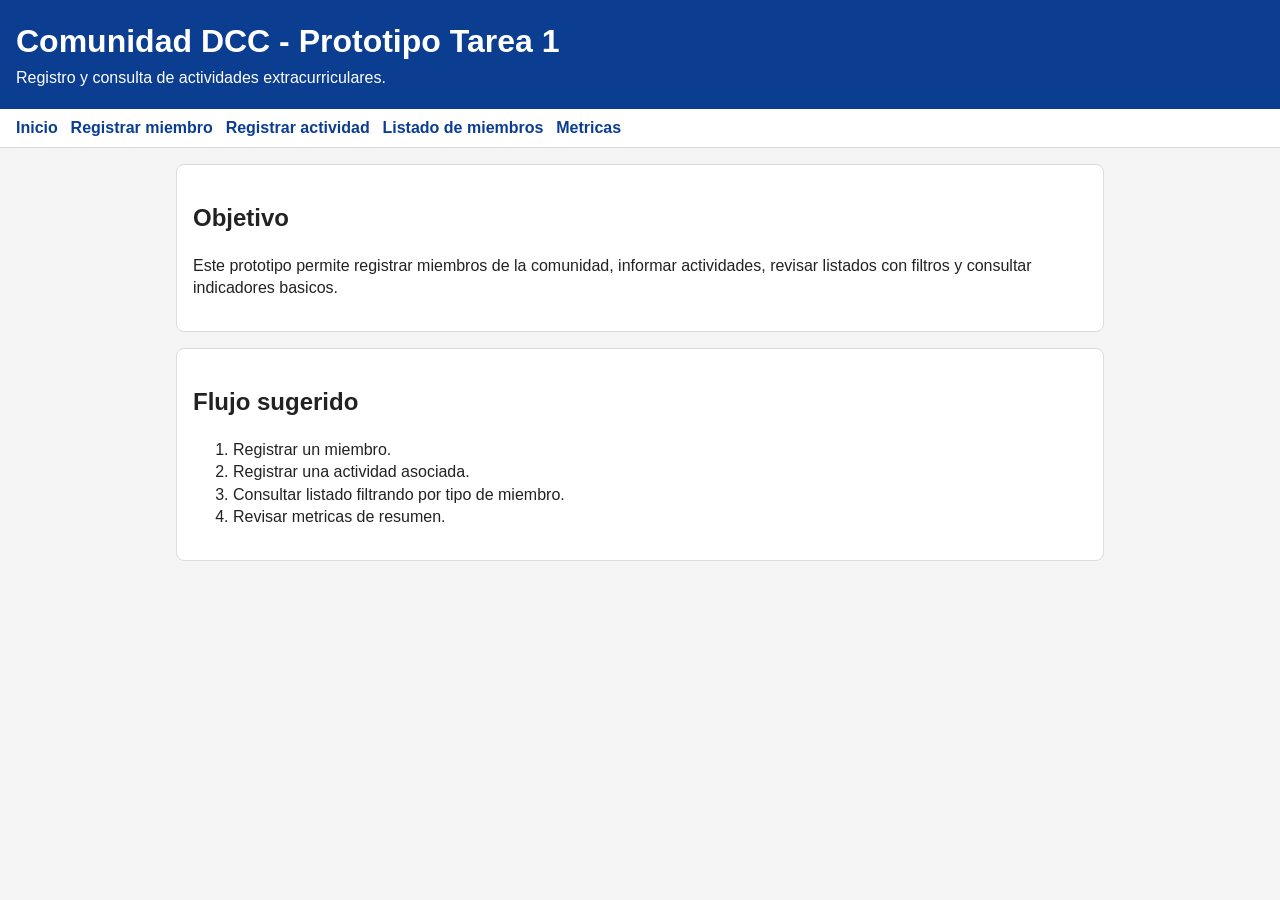
<file: index.html>
<!DOCTYPE html>
<html lang="es">
<head>
  <meta charset="UTF-8">
  <meta name="viewport" content="width=device-width, initial-scale=1.0">
  <title>Tarea 1 - Comunidad DCC</title>
  <link rel="stylesheet" href="styles.css">
</head>
<body>
  <header class="site-header">
    <h1>Comunidad DCC - Prototipo Tarea 1</h1>
    <p>Registro y consulta de actividades extracurriculares.</p>
  </header>

  <nav class="main-nav" aria-label="Navegacion principal">
    <ul>
      <li><a href="index.html" aria-current="page">Inicio</a></li>
      <li><a href="registrar-miembro.html">Registrar miembro</a></li>
      <li><a href="registrar-actividad.html">Registrar actividad</a></li>
      <li><a href="listado-miembros.html">Listado de miembros</a></li>
      <li><a href="metricas.html">Metricas</a></li>
    </ul>
  </nav>

  <main class="container">
    <section class="card">
      <h2>Objetivo</h2>
      <p>
        Este prototipo permite registrar miembros de la comunidad, informar actividades,
        revisar listados con filtros y consultar indicadores basicos.
      </p>
    </section>

    <section class="card">
      <h2>Flujo sugerido</h2>
      <ol>
        <li>Registrar un miembro.</li>
        <li>Registrar una actividad asociada.</li>
        <li>Consultar listado filtrando por tipo de miembro.</li>
        <li>Revisar metricas de resumen.</li>
      </ol>
    </section>
  </main>
</body>
</html>
</file>
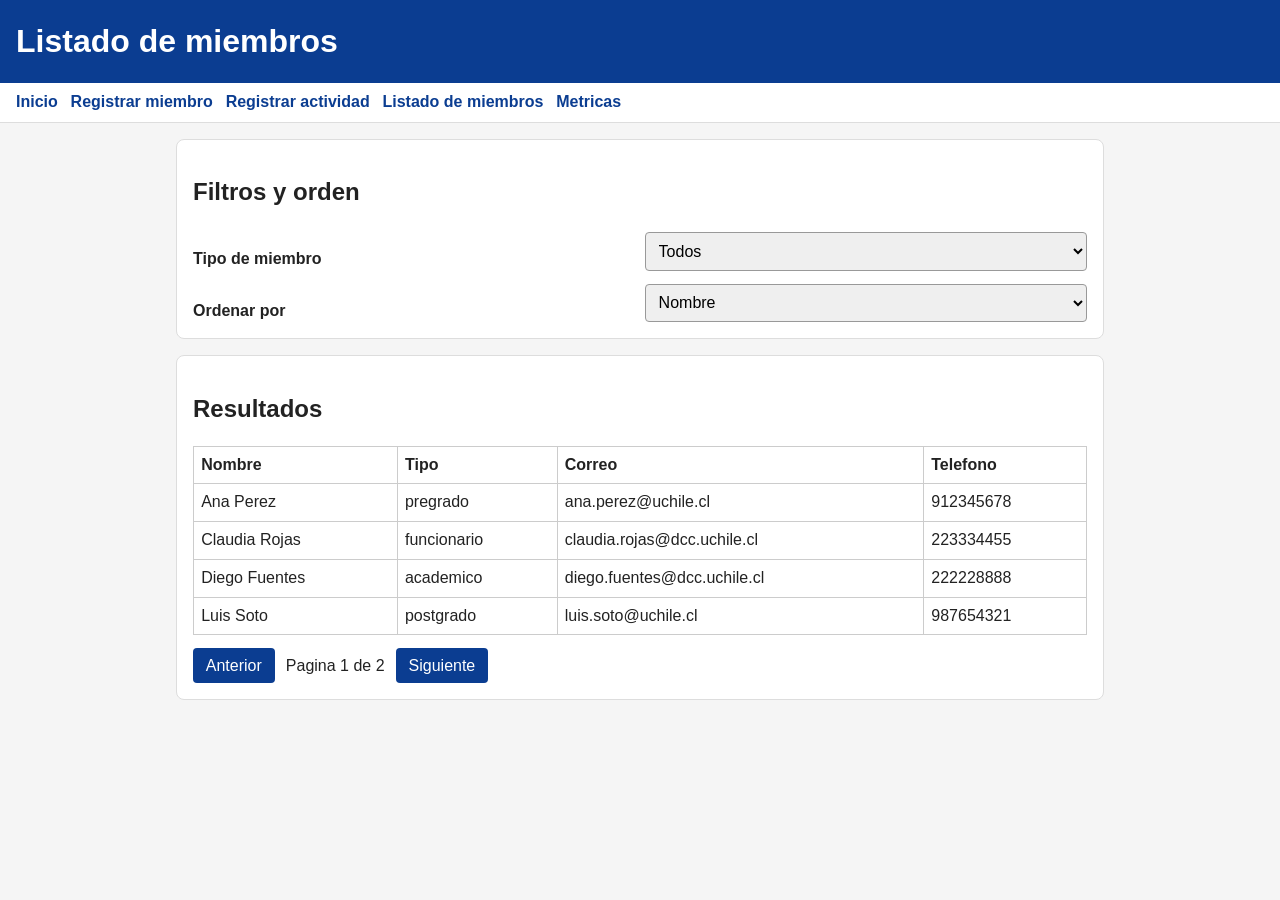
<file: listado-miembros.html>
<!DOCTYPE html>
<html lang="es">
<head>
  <meta charset="UTF-8">
  <meta name="viewport" content="width=device-width, initial-scale=1.0">
  <title>Listado de miembros</title>
  <link rel="stylesheet" href="styles.css">
</head>
<body>
  <header class="site-header">
    <h1>Listado de miembros</h1>
  </header>

  <nav class="main-nav" aria-label="Navegacion principal">
    <ul>
      <li><a href="index.html">Inicio</a></li>
      <li><a href="registrar-miembro.html">Registrar miembro</a></li>
      <li><a href="registrar-actividad.html">Registrar actividad</a></li>
      <li><a href="listado-miembros.html" aria-current="page">Listado de miembros</a></li>
      <li><a href="metricas.html">Metricas</a></li>
    </ul>
  </nav>

  <main class="container">
    <section class="card">
      <h2>Filtros y orden</h2>
      <div class="filters">
        <label for="filtro-tipo">Tipo de miembro</label>
        <select id="filtro-tipo">
          <option value="todos">Todos</option>
          <option value="pregrado">Pregrado</option>
          <option value="postgrado">Postgrado</option>
          <option value="funcionario">Funcionario(a)</option>
          <option value="academico">Academico(a)</option>
        </select>

        <label for="ordenar-por">Ordenar por</label>
        <select id="ordenar-por">
          <option value="nombre">Nombre</option>
          <option value="correo">Correo</option>
          <option value="telefono">Telefono</option>
        </select>
      </div>
    </section>

    <section class="card">
      <h2>Resultados</h2>
      <table>
        <thead>
          <tr>
            <th>Nombre</th>
            <th>Tipo</th>
            <th>Correo</th>
            <th>Telefono</th>
          </tr>
        </thead>
        <tbody id="tabla-miembros"></tbody>
      </table>

      <div class="pagination">
        <button id="prev-btn" type="button">Anterior</button>
        <span id="page-info">Pagina 1</span>
        <button id="next-btn" type="button">Siguiente</button>
      </div>
    </section>
  </main>

  <script src="js/data.js"></script>
  <script src="js/listado.js"></script>
</body>
</html>
</file>
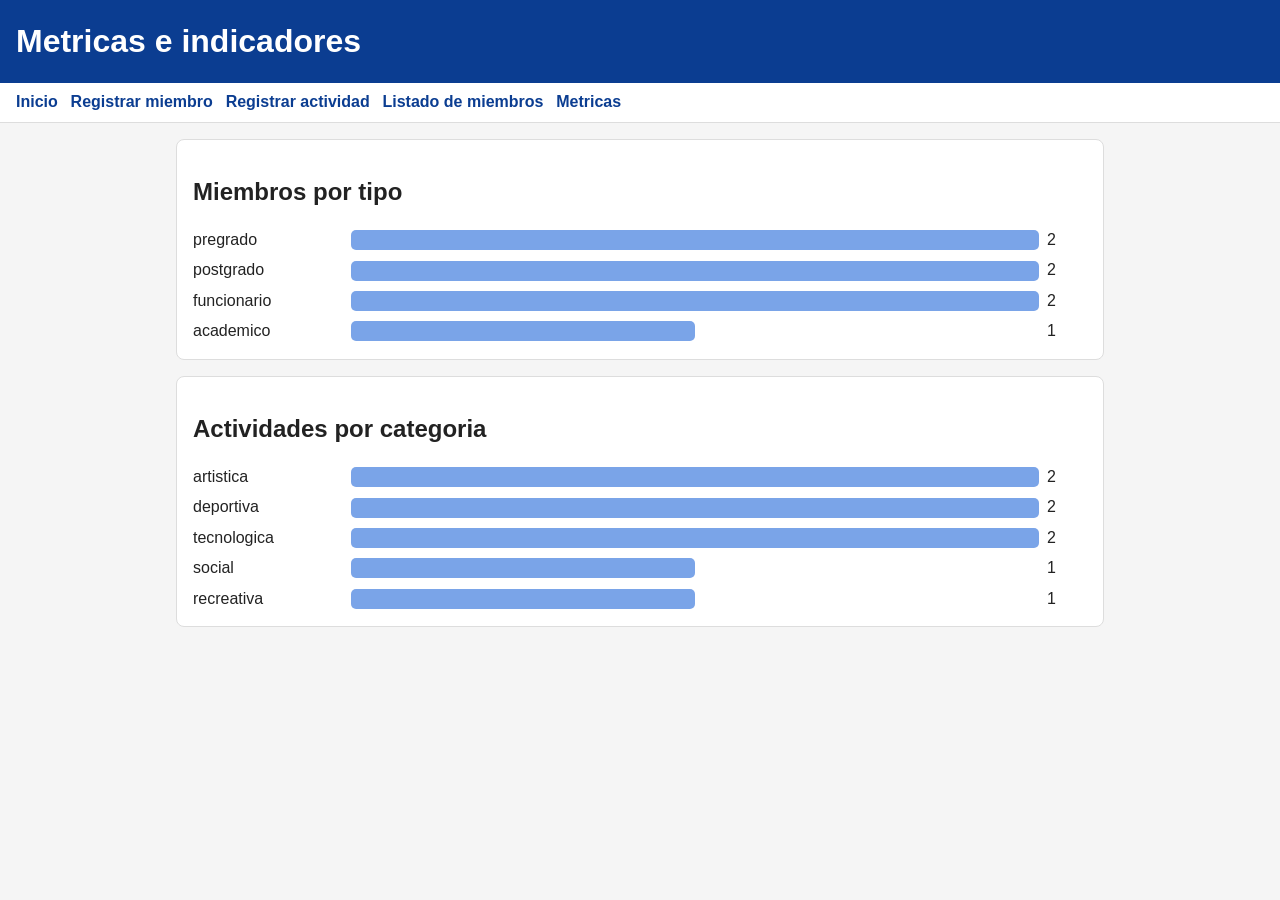
<file: metricas.html>
<!DOCTYPE html>
<html lang="es">
<head>
  <meta charset="UTF-8">
  <meta name="viewport" content="width=device-width, initial-scale=1.0">
  <title>Metricas</title>
  <link rel="stylesheet" href="styles.css">
</head>
<body>
  <header class="site-header">
    <h1>Metricas e indicadores</h1>
  </header>

  <nav class="main-nav" aria-label="Navegacion principal">
    <ul>
      <li><a href="index.html">Inicio</a></li>
      <li><a href="registrar-miembro.html">Registrar miembro</a></li>
      <li><a href="registrar-actividad.html">Registrar actividad</a></li>
      <li><a href="listado-miembros.html">Listado de miembros</a></li>
      <li><a href="metricas.html" aria-current="page">Metricas</a></li>
    </ul>
  </nav>

  <main class="container">
    <section class="card">
      <h2>Miembros por tipo</h2>
      <div id="chart-miembros" class="chart"></div>
    </section>

    <section class="card">
      <h2>Actividades por categoria</h2>
      <div id="chart-actividades" class="chart"></div>
    </section>
  </main>

  <script src="js/data.js"></script>
  <script src="js/metricas.js"></script>
</body>
</html>
</file>
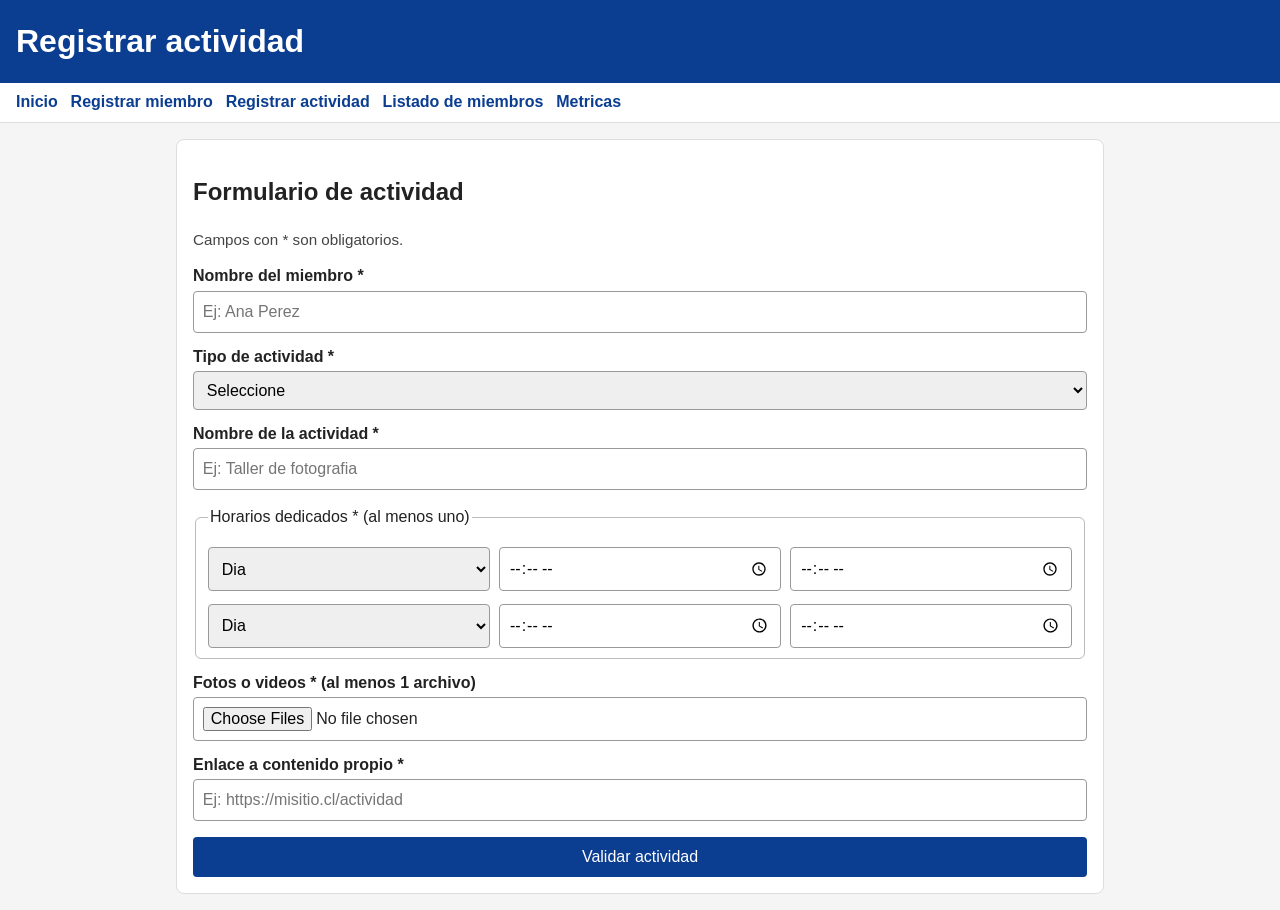
<file: registrar-actividad.html>
<!DOCTYPE html>
<html lang="es">
<head>
  <meta charset="UTF-8">
  <meta name="viewport" content="width=device-width, initial-scale=1.0">
  <title>Registrar actividad</title>
  <link rel="stylesheet" href="styles.css">
</head>
<body>
  <header class="site-header">
    <h1>Registrar actividad</h1>
  </header>

  <nav class="main-nav" aria-label="Navegacion principal">
    <ul>
      <li><a href="index.html">Inicio</a></li>
      <li><a href="registrar-miembro.html">Registrar miembro</a></li>
      <li><a href="registrar-actividad.html" aria-current="page">Registrar actividad</a></li>
      <li><a href="listado-miembros.html">Listado de miembros</a></li>
      <li><a href="metricas.html">Metricas</a></li>
    </ul>
  </nav>

  <main class="container">
    <section class="card">
      <h2>Formulario de actividad</h2>
      <p class="hint">Campos con * son obligatorios.</p>

      <div id="val-box" class="alert" hidden>
        <h3 id="val-title"></h3>
        <ul id="val-list"></ul>
      </div>

      <form id="activity-form" novalidate>
        <label for="nombre-miembro">Nombre del miembro *</label>
        <input id="nombre-miembro" name="nombre-miembro" type="text" placeholder="Ej: Ana Perez">

        <label for="tipo-actividad">Tipo de actividad *</label>
        <select id="tipo-actividad" name="tipo-actividad">
          <option value="">Seleccione</option>
          <option value="artistica">Artistica</option>
          <option value="deportiva">Deportiva</option>
          <option value="tecnologica">Tecnologica</option>
          <option value="social">Social</option>
          <option value="recreativa">Recreativa</option>
        </select>

        <label for="nombre-actividad">Nombre de la actividad *</label>
        <input id="nombre-actividad" name="nombre-actividad" type="text" placeholder="Ej: Taller de fotografia">

        <fieldset>
          <legend>Horarios dedicados * (al menos uno)</legend>
          <div class="schedule-row">
            <select class="dia">
              <option value="">Dia</option>
              <option value="lunes">Lunes</option>
              <option value="martes">Martes</option>
              <option value="miercoles">Miercoles</option>
              <option value="jueves">Jueves</option>
              <option value="viernes">Viernes</option>
              <option value="sabado">Sabado</option>
              <option value="domingo">Domingo</option>
            </select>
            <input class="hora-inicio" type="time">
            <input class="hora-fin" type="time">
          </div>
          <div class="schedule-row">
            <select class="dia">
              <option value="">Dia</option>
              <option value="lunes">Lunes</option>
              <option value="martes">Martes</option>
              <option value="miercoles">Miercoles</option>
              <option value="jueves">Jueves</option>
              <option value="viernes">Viernes</option>
              <option value="sabado">Sabado</option>
              <option value="domingo">Domingo</option>
            </select>
            <input class="hora-inicio" type="time">
            <input class="hora-fin" type="time">
          </div>
        </fieldset>

        <label for="archivos">Fotos o videos * (al menos 1 archivo)</label>
        <input id="archivos" name="archivos" type="file" multiple accept="image/*,video/*">

        <label for="enlace">Enlace a contenido propio *</label>
        <input id="enlace" name="enlace" type="url" placeholder="Ej: https://misitio.cl/actividad">

        <button id="activity-submit" type="button">Validar actividad</button>
      </form>
    </section>
  </main>

  <script src="js/actividad.js"></script>
</body>
</html>
</file>
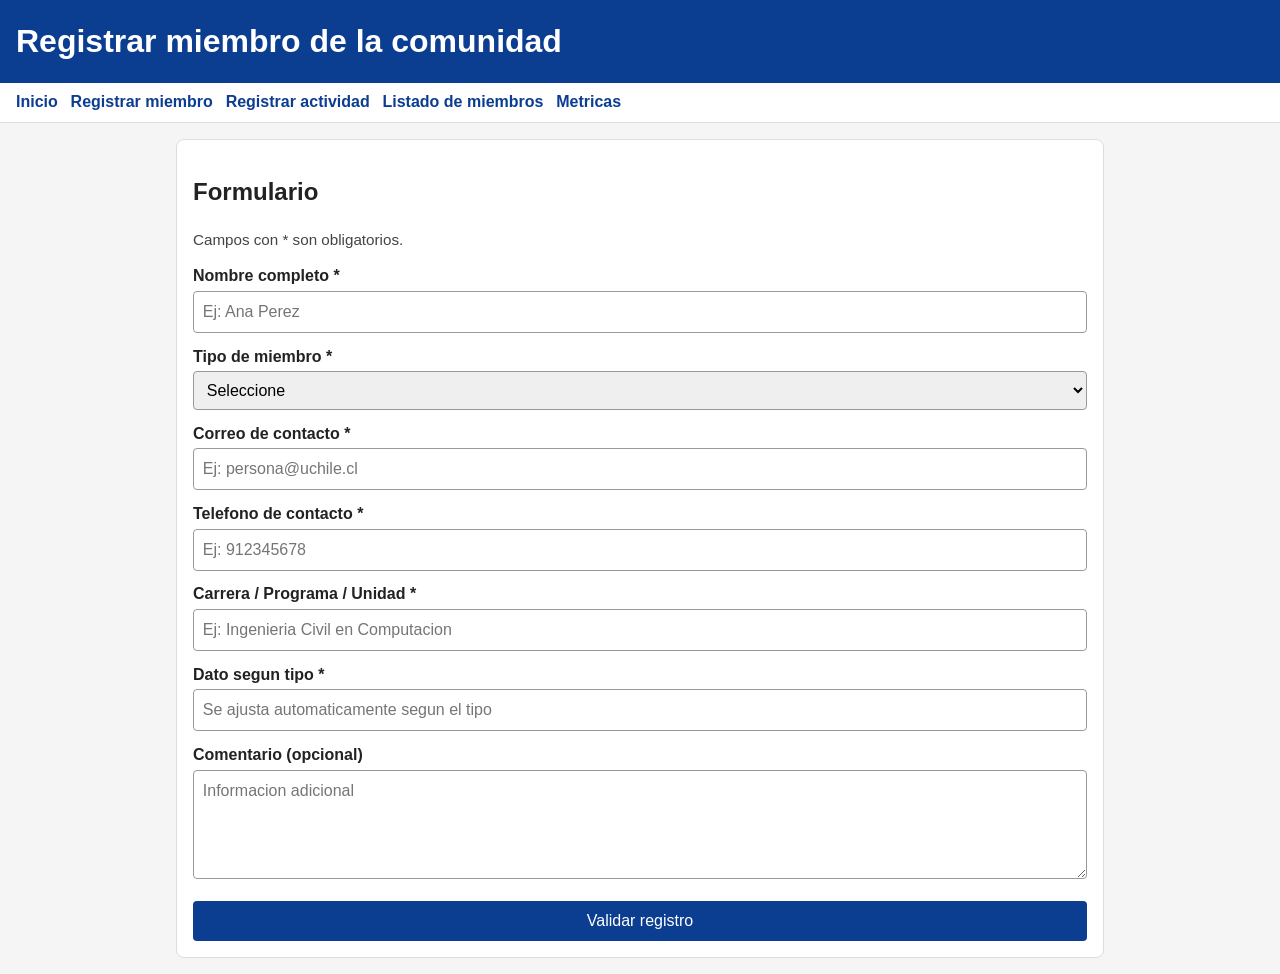
<file: registrar-miembro.html>
<!DOCTYPE html>
<html lang="es">
<head>
  <meta charset="UTF-8">
  <meta name="viewport" content="width=device-width, initial-scale=1.0">
  <title>Registrar miembro</title>
  <link rel="stylesheet" href="styles.css">
</head>
<body>
  <header class="site-header">
    <h1>Registrar miembro de la comunidad</h1>
  </header>

  <nav class="main-nav" aria-label="Navegacion principal">
    <ul>
      <li><a href="index.html">Inicio</a></li>
      <li><a href="registrar-miembro.html" aria-current="page">Registrar miembro</a></li>
      <li><a href="registrar-actividad.html">Registrar actividad</a></li>
      <li><a href="listado-miembros.html">Listado de miembros</a></li>
      <li><a href="metricas.html">Metricas</a></li>
    </ul>
  </nav>

  <main class="container">
    <section class="card">
      <h2>Formulario</h2>
      <p class="hint">Campos con * son obligatorios.</p>

      <div id="val-box" class="alert" hidden>
        <h3 id="val-title"></h3>
        <ul id="val-list"></ul>
      </div>

      <form id="member-form" novalidate>
        <label for="nombre">Nombre completo *</label>
        <input id="nombre" name="nombre" type="text" placeholder="Ej: Ana Perez">

        <label for="tipo">Tipo de miembro *</label>
        <select id="tipo" name="tipo">
          <option value="">Seleccione</option>
          <option value="pregrado">Estudiante de pregrado</option>
          <option value="postgrado">Estudiante de postgrado</option>
          <option value="funcionario">Funcionario(a)</option>
          <option value="academico">Academico(a)</option>
        </select>

        <label for="correo">Correo de contacto *</label>
        <input id="correo" name="correo" type="email" placeholder="Ej: persona@uchile.cl">

        <label for="telefono">Telefono de contacto *</label>
        <input id="telefono" name="telefono" type="text" placeholder="Ej: 912345678">

        <label for="unidad">Carrera / Programa / Unidad *</label>
        <input id="unidad" name="unidad" type="text" placeholder="Ej: Ingenieria Civil en Computacion">

        <label for="dato-especifico">Dato segun tipo *</label>
        <input id="dato-especifico" name="dato-especifico" type="text" placeholder="Se ajusta automaticamente segun el tipo">

        <label for="comentario">Comentario (opcional)</label>
        <textarea id="comentario" name="comentario" rows="4" placeholder="Informacion adicional"></textarea>

        <button id="member-submit" type="button">Validar registro</button>
      </form>
    </section>
  </main>

  <script src="js/miembro.js"></script>
</body>
</html>
</file>
<file: styles.css>
* {
  box-sizing: border-box;
}

body {
  margin: 0;
  font-family: sans-serif;
  line-height: 1.4;
  background-color: #f5f5f5;
  color: #222;
}

.site-header {
  padding: 1rem;
  background-color: #0b3d91;
  color: #fff;
}

.site-header h1,
.site-header p {
  margin: 0.2rem 0;
}

.main-nav {
  background-color: #fff;
  border-bottom: 1px solid #ddd;
}

.main-nav ul {
  margin: 0;
  padding: 0.5rem 1rem;
  list-style: none;
  display: flex;
  flex-wrap: wrap;
  gap: 0.8rem;
}

.main-nav a {
  text-decoration: none;
  color: #0b3d91;
  font-weight: 700;
}

.container {
  max-width: 960px;
  margin: 1rem auto;
  padding: 0 1rem;
}

.card {
  background-color: #fff;
  border: 1px solid #ddd;
  border-radius: 8px;
  padding: 1rem;
  margin-bottom: 1rem;
}

.hint {
  color: #444;
  font-size: 0.95rem;
}

label {
  display: block;
  margin-top: 0.8rem;
  font-weight: 700;
}

input,
select,
textarea,
button {
  width: 100%;
  padding: 0.55rem;
  margin-top: 0.2rem;
  border: 1px solid #999;
  border-radius: 4px;
  font: inherit;
}

button {
  margin-top: 1rem;
  background-color: #0b3d91;
  color: #fff;
  border: none;
  cursor: pointer;
}

fieldset {
  margin-top: 1rem;
  border: 1px solid #bbb;
  border-radius: 6px;
}

.schedule-row {
  display: grid;
  grid-template-columns: 1fr 1fr 1fr;
  gap: 0.6rem;
  margin-top: 0.6rem;
}

.alert {
  border-left: 6px solid #b30000;
  background-color: #ffe6e6;
  padding: 0.7rem;
  margin-bottom: 1rem;
}

.filters {
  display: grid;
  grid-template-columns: 1fr 1fr;
  gap: 0.6rem;
  align-items: end;
}

table {
  width: 100%;
  border-collapse: collapse;
}

th,
td {
  border: 1px solid #ccc;
  padding: 0.45rem;
  text-align: left;
}

.pagination {
  display: flex;
  gap: 0.7rem;
  align-items: center;
  margin-top: 0.8rem;
}

.pagination button {
  width: auto;
  margin: 0;
  padding: 0.4rem 0.8rem;
}

.chart {
  display: grid;
  gap: 0.5rem;
}

.bar-wrap {
  display: grid;
  grid-template-columns: 150px 1fr 40px;
  gap: 0.5rem;
  align-items: center;
}

.bar {
  height: 20px;
  background-color: #7aa4e8;
  border-radius: 5px;
}

@media (max-width: 680px) {
  .filters,
  .schedule-row,
  .bar-wrap {
    grid-template-columns: 1fr;
  }

  .pagination {
    flex-wrap: wrap;
  }
}
</file>
